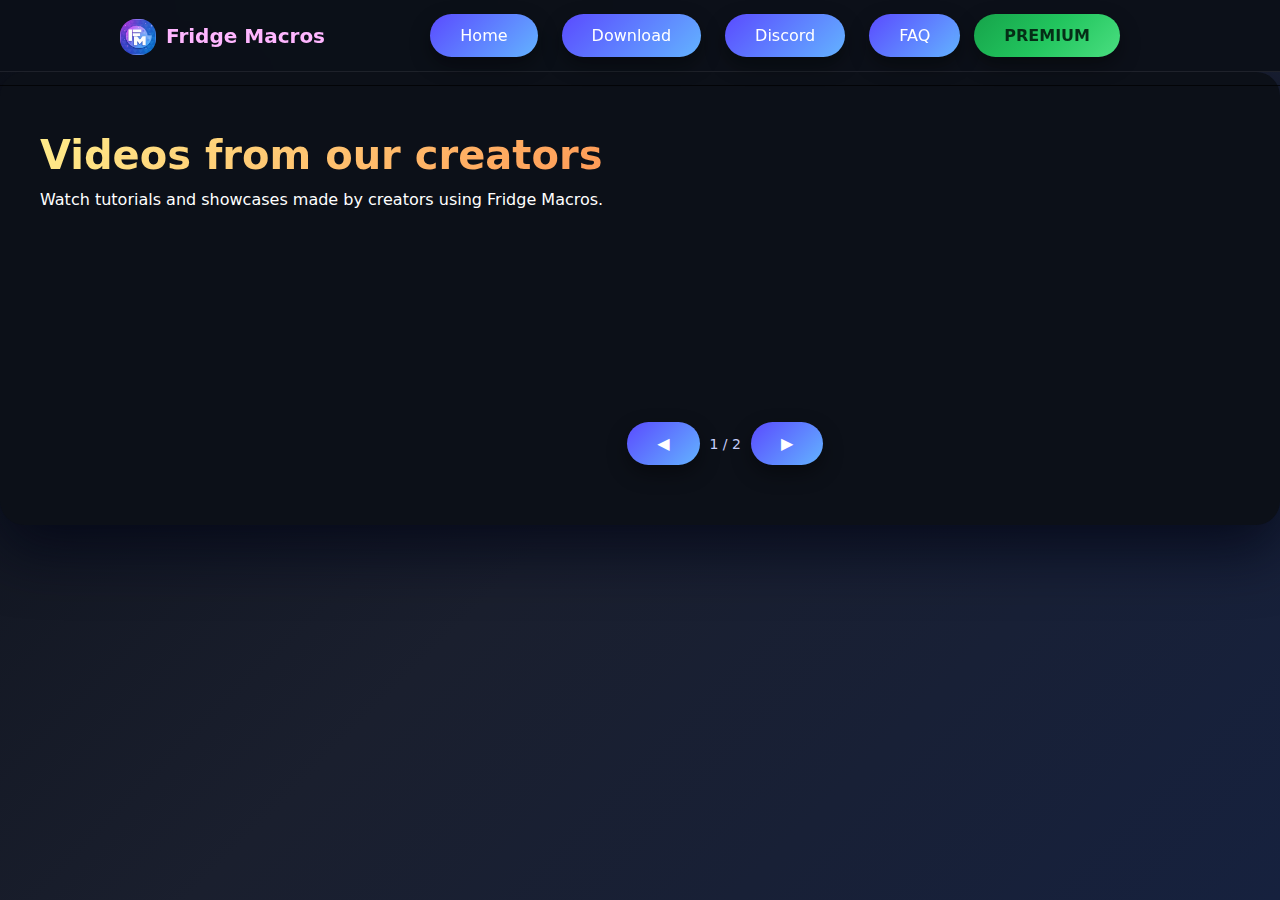
<file: index.html>
<!DOCTYPE html>
<html lang="pl">
<head>
  <meta charset="UTF-8" />
  <title>Fridge Macros</title>
  <meta name="viewport" content="width=device-width, initial-scale=1.0">
  <link rel="stylesheet" href="style.css" />
  
  <style>
    /* === KRYTYCZNA NAPRAWA KLIKANIA === */
    .hidden {
      display: none !important;
      pointer-events: none !important;
    }

    /* === POPRAWKI DLA LEPSZEGO WYGLĄDU === */
    body {
      margin: 0;
      padding: 0;
      background: linear-gradient(135deg, #0c1018 0%, #1a1f2e 50%, #16213e 100%);
      min-height: 100vh;
      font-family: -apple-system, BlinkMacSystemFont, 'Segoe UI', Roboto, sans-serif;
    }

    /* Karta w modalu */
    .premium-card-container {
      background: linear-gradient(145deg, #050c28, #0a1428);
      border: 1px solid rgba(60, 80, 180, 0.6);
      border-radius: 24px;
      padding: 24px 32px;
      display: flex;
      align-items: center;
      justify-content: space-between;
      margin-top: 32px;
      box-shadow: 
        inset 0 0 20px rgba(0,0,0,0.6),
        0 10px 40px rgba(0,0,0,0.4);
      transition: all 0.3s ease;
    }

    .premium-card-container:hover {
      transform: translateY(-2px);
      box-shadow: 
        inset 0 0 20px rgba(0,0,0,0.6),
        0 20px 60px rgba(59, 130, 246, 0.2);
    }

    .icon-circle {
      width: 64px;
      height: 64px;
      background: linear-gradient(135deg, #ff5bb5, #bc4bff, #ff5bb5);
      background-size: 200% 200%;
      border-radius: 20px;
      display: flex;
      align-items: center;
      justify-content: center;
      font-size: 26px;
      font-weight: bold;
      color: white;
      margin-right: 24px;
      animation: pulse 2s infinite;
      box-shadow: 0 8px 25px rgba(188, 75, 255, 0.4);
    }

    @keyframes pulse {
      0%, 100% { transform: scale(1); }
      50% { transform: scale(1.05); }
    }

    .buy-btn {
      background: linear-gradient(90deg, #ff7eb3, #ff758c);
      padding: 12px 28px;
      border-radius: 50px;
      color: white;
      text-decoration: none;
      font-weight: bold;
      box-shadow: 0 8px 25px rgba(255, 117, 140, 0.4);
      transition: all 0.3s ease;
      font-size: 14px;
    }

    .buy-btn:hover {
      transform: translateY(-2px);
      box-shadow: 0 15px 35px rgba(255, 117, 140, 0.6);
    }

    /* PRZYCISK ZAMKNIJ */
    .close-btn-bottom {
      display: block;
      margin: 35px auto 0;
      padding: 14px 45px;
      background: rgba(255, 255, 255, 0.04);
      border: 1.5px solid rgba(255, 255, 255, 0.12);
      border-radius: 18px;
      color: #8a94c1;
      font-size: 15px;
      font-weight: 500;
      cursor: pointer;
      transition: all 0.3s ease;
      width: fit-content;
    }

    .close-btn-bottom:hover {
      background: rgba(255, 255, 255, 0.12);
      color: white;
      border-color: rgba(255, 255, 255, 0.4);
      transform: translateY(-1px);
    }

    /* HEADER POPRAWKI */
    .top-bar {
      backdrop-filter: blur(20px);
      background: rgba(12, 16, 24, 0.95);
      border-bottom: 1px solid rgba(255, 255, 255, 0.08);
    }

    /* VIDEO SECTION POPRAWKI */
    .promo-section {
      padding: 60px 40px;
      max-width: 1400px;
      margin: 0 auto;
    }

    .promo-left h2 {
      background: linear-gradient(135deg, #ffec8a, #ff9a56);
      -webkit-background-clip: text;
      -webkit-text-fill-color: transparent;
      font-size: 2.5rem;
      margin-bottom: 12px;
    }

    /* TUTORIAL PANEL */
    .tutorial-panel {
      position: fixed;
      left: 24px;
      bottom: 24px;
      width: 320px;
      background: linear-gradient(145deg, rgba(59, 130, 246, 0.98), rgba(39, 110, 226, 0.95));
      color: white;
      padding: 24px;
      border-radius: 24px;
      box-shadow: 0 15px 50px rgba(59, 130, 246, 0.3);
      z-index: 9000;
      backdrop-filter: blur(15px);
    }
  </style>
</head>
<body>

  <!-- HEADER -->
  <header class="top-bar">
    <div class="logo">
      <img src="fm-logo.png" alt="Fridge Macros logo" class="logo-icon">
      <span>Fridge Macros</span>
    </div>

    <nav>
      <a href="#" class="btn dark" onclick="location.reload()">Home</a>
      <a href="download/" class="btn dark">Download</a>
      <a href="https://discord.gg/t2sGsddB" class="btn blue" target="_blank">Discord</a>
      <a href="faq/" class="btn dark">FAQ</a>
      
      <!-- PRZYCISK PREMIUM -->
      <button class="btn donate" onclick="openModal()">PREMIUM</button>
    </nav>
  </header>

  <!-- TREŚĆ GŁÓWNA (WIDEO) - BEZ ŻADNYCH ZMIAN -->
  <section class="promo-section">
    <div class="promo-left">
      <h2>Videos from our creators</h2>
      <p>Watch tutorials and showcases made by creators using Fridge Macros.</p>
    </div>

    <div class="promo-right">
      <div class="video-item">
        <iframe
          id="promo-video"
          src="https://www.youtube.com/embed/E2lpnrLXEPs"
          title="Promo video"
          frameborder="0"
          allow="accelerometer; autoplay; clipboard-write; encrypted-media; gyroscope; picture-in-picture; web-share"
          allowfullscreen>
        </iframe>
      </div>

      <div class="video-controls">
        <button class="btn dark" id="video-prev">◀</button>
        <span id="video-indicator">1 / 2</span>
        <button class="btn dark" id="video-next">▶</button>
      </div>
    </div>
  </section>

  <!-- MODAL PREMIUM -->
  <div id="donate-modal" class="modal hidden">
    <div class="modal-overlay" onclick="closeModal()"></div>
    
    <div class="modal-content">
      <h2 style="color:#ffec8a; font-size: 36px; margin-bottom: 8px; text-align: center;">Support Development</h2>
      <p style="color:#c7cffc; opacity: 0.85; text-align: center; font-size: 16px;">Twoje wsparcie pomaga tworzyć lepsze makra.</p>

      <!-- KARTA UTD -->
      <div class="premium-card-container">
        <div style="display: flex; align-items: center;">
          <div class="icon-circle">F</div>
          <div>
            <h3 style="margin: 0; color: white; font-size: 20px; font-weight: 700;">UTD Donater</h3>
            <p style="margin: 6px 0 0; color: #aab2ff; font-size: 15px;">Universal Tower Defense Premium Macro</p>
            <p style="margin: 4px 0 0; color: #8890ff; font-size: 13px; opacity: 0.8;">Added Ragna Stage, Multi mode, fixed ALL BUGS, early updates.</p>
          </div>
        </div>
        <a href="https://www.roblox.com/game-pass/1645553803" target="_blank" class="buy-btn">120 Robux</a>
      </div>

      <!-- PRZYCISK ZAMKNIJ -->
      <button class="close-btn-bottom" onclick="closeModal()">Zamknij</button>
    </div>
  </div>

  <!-- SKRYPTY -->
  <script>
    // === MODAL ===
    function openModal() {
      document.getElementById('donate-modal').classList.remove('hidden');
      document.body.style.overflow = 'hidden'; // Blokada scrolla
    }

    function closeModal() {
      document.getElementById('donate-modal').classList.add('hidden');
      document.body.style.overflow = ''; // Odblokowanie scrolla
    }

    // === TUTORIAL PANEL ===
    function toggleTutorial() {
      const content = document.getElementById("tutorial-content");
      const arrow = document.getElementById("arrow");
      
      if (content.style.display === "none") {
        content.style.display = "block";
        arrow.textContent = "▲";
      } else {
        content.style.display = "none";
        arrow.textContent = "▼";
      }
    }

    // === VIDEO SLIDER (BEZ ZMIAN) ===
    const videos = [
      "https://www.youtube.com/embed/E2lpnrLXEPs",
      "https://www.youtube.com/embed/0ZwnZ-T3inY"
    ];
    let currentVideo = 0;
    const iframe = document.getElementById('promo-video');
    const indicator = document.getElementById('video-indicator');
    const prevBtn = document.getElementById('video-prev');
    const nextBtn = document.getElementById('video-next');

    if(prevBtn && nextBtn) {
      prevBtn.onclick = () => {
        currentVideo = (currentVideo - 1 + videos.length) % videos.length;
        updateVideo();
      };
      nextBtn.onclick = () => {
        currentVideo = (currentVideo + 1) % videos.length;
        updateVideo();
      };
    }

    function updateVideo() {
      iframe.src = videos[currentVideo];
      indicator.textContent = (currentVideo + 1) + " / " + videos.length;
    }

    // === ANIMACJA NA ŁADOWANIE ===
    window.addEventListener('load', () => {
      document.body.style.opacity = '0';
      document.body.style.transition = 'opacity 0.6s ease';
      setTimeout(() => {
        document.body.style.opacity = '1';
      }, 100);
    });
  </script>
</body>
</html>
</file>
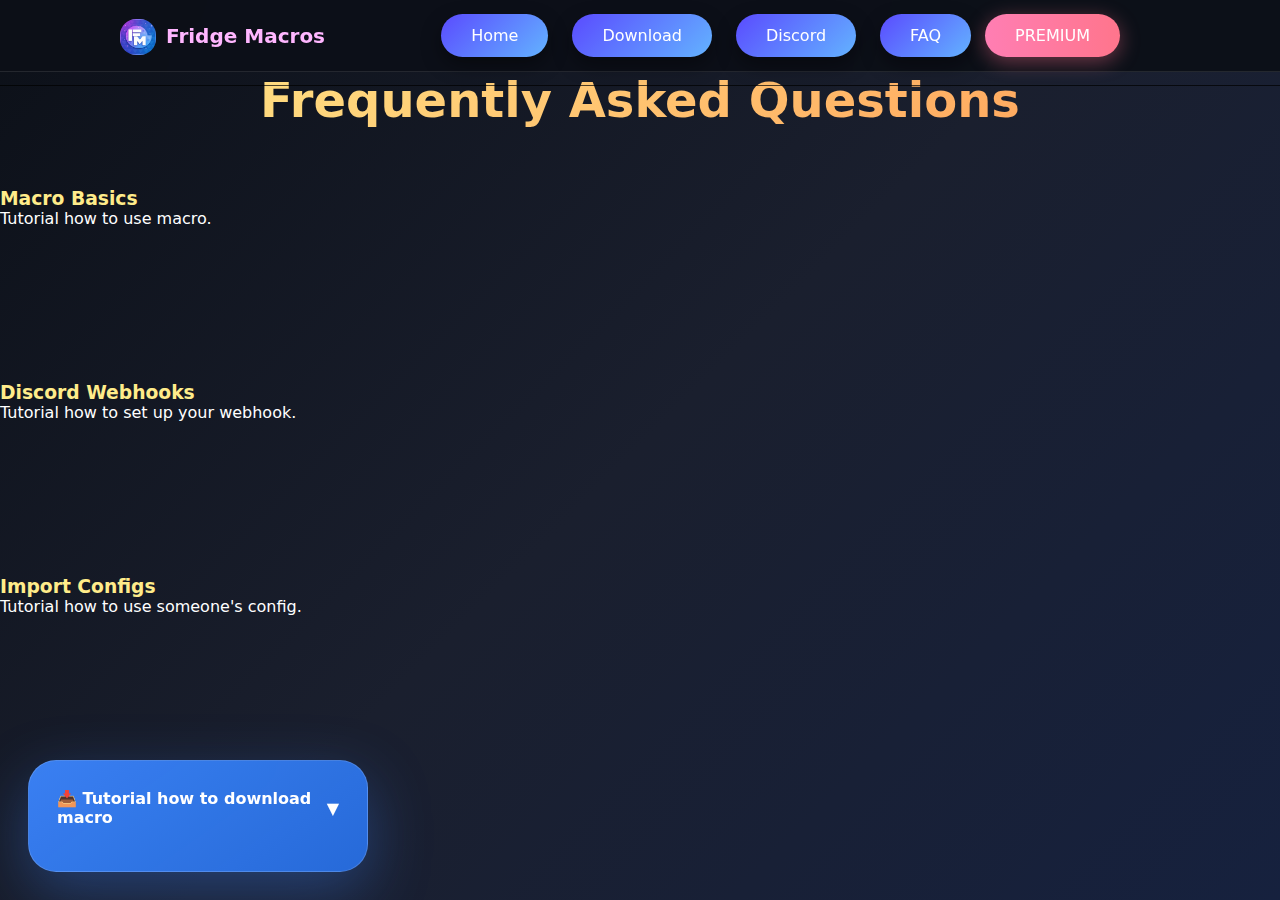
<file: faq/index.html>
<!DOCTYPE html>
<html lang="pl">
<head>
  <meta charset="UTF-8" />
  <title>Fridge Macros – FAQ</title>
  <meta name="viewport" content="width=device-width, initial-scale=1.0">
  <link rel="stylesheet" href="https://fuming67.github.io/fridgemacros/style.css" />
  
  <style>
    /* === POPRAWKI DLA LEPSZEGO WYGLĄDU (ZACHOWANE) === */
    body {
      margin: 0;
      padding: 0;
      background: linear-gradient(135deg, #0c1018 0%, #1a1f2e 50%, #16213e 100%);
      min-height: 100vh;
      font-family: -apple-system, BlinkMacSystemFont, 'Segoe UI', Roboto, sans-serif;
    }

    /* === PREMIUM MODAL - DOKŁADNIE JAK NA NOWYM SCREENIE [file:3] === */
    @keyframes modalFadeIn { from { opacity: 0; transform: scale(0.95); } to { opacity: 1; transform: scale(1); } }
    
    .ult-modal { 
      display: none; 
      position: fixed; 
      top: 0; left: 0; 
      width: 100%; 
      height: 100%; 
      z-index: 999999; 
      backdrop-filter: blur(5px);
    }
    
    .ult-overlay { 
      position: absolute; 
      top: 0; left: 0; 
      width: 100%; 
      height: 100%; 
      background: rgba(0, 0, 0, 0.75); 
    }
    
    .ult-box { 
      position: absolute; 
      top: 50%; 
      left: 50%; 
      transform: translate(-50%, -50%); 
      width: 92%; 
      max-width: 780px; 
      height: 85%; 
      background: #0c1018; 
      border: 1px solid rgba(255, 255, 255, 0.06); 
      border-radius: 32px; 
      padding: 48px; 
      box-shadow: 0 0 60px rgba(59, 130, 246, 0.25); 
      animation: modalFadeIn 0.35s ease-out; 
      overflow: hidden;
    }
    
    .ult-title { 
      color: #ffec8a !important; 
      font-size: 34px !important; 
      font-weight: 800; 
      margin-bottom: 8px !important; 
      text-align: center; 
    }
    
    .ult-subtitle { 
      color: #c7cffc !important; 
      opacity: 0.82 !important; 
      font-size: 16px !important; 
      text-align: center; 
      margin-bottom: 32px !important; 
    }
    
    /* KARTA UTD - DOKŁADNIE JAK NA SCREENIE */
    .premium-card-container {
      background: #050c28;
      border: 1px solid rgba(60, 80, 180, 0.5);
      border-radius: 24px;
      padding: 28px 36px;
      display: flex;
      align-items: center;
      justify-content: space-between;
      margin-top: 32px;
      box-shadow: inset 0 0 24px rgba(0,0,0,0.6);
      position: relative;
      overflow: hidden;
    }
    
    .premium-card-container::before {
      content: '';
      position: absolute;
      top: 0;
      left: 0;
      right: 0;
      bottom: 0;
      background: linear-gradient(135deg, rgba(255,91,181,0.08), rgba(188,75,255,0.08));
      z-index: 0;
    }
    
    .premium-card-container > * {
      position: relative;
      z-index: 1;
    }
    
    .icon-circle { 
      width: 68px; 
      height: 68px; 
      background: linear-gradient(135deg, #ff5bb5, #bc4bff); 
      border-radius: 20px; 
      display: flex; 
      align-items: center; 
      justify-content: center; 
      font-size: 28px; 
      font-weight: 800; 
      color: white; 
      margin-right: 28px;
      box-shadow: 0 8px 28px rgba(188,75,255,0.4);
    }
    
    .card-title {
      margin: 0;
      color: white;
      font-size: 20px;
      font-weight: 700;
    }
    
    .card-desc {
      margin: 8px 0 0 0;
      color: #aab2ff;
      font-size: 15px;
    }
    
    .card-features {
      margin: 6px 0 0 0;
      color: #8890ff;
      font-size: 13px;
      opacity: 0.75;
    }
    
    .buy-btn { 
      background: linear-gradient(90deg, #ff7eb3, #ff758c); 
      padding: 14px 32px; 
      border-radius: 50px; 
      color: white !important; 
      text-decoration: none; 
      font-weight: 700; 
      font-size: 15px;
      box-shadow: 0 8px 25px rgba(255,117,140,0.45);
      transition: all 0.3s ease;
    }
    
    .buy-btn:hover {
      transform: translateY(-2px);
      box-shadow: 0 15px 35px rgba(255,117,140,0.6);
    }
    
    /* ZAMKNIJ - DOKŁADNIE JAK NA SCREENIE */
    .ult-close { 
      display: block;
      margin: 36px auto 0;
      padding: 14px 48px;
      background: rgba(255, 255, 255, 0.035);
      border: 1.2px solid rgba(255, 255, 255, 0.11);
      border-radius: 18px;
      color: #7a82ac !important;
      font-size: 15px;
      font-weight: 500;
      cursor: pointer;
      transition: all 0.3s ease;
      width: fit-content;
    }
    
    .ult-close:hover {
      background: rgba(255, 255, 255, 0.11);
      color: white !important;
      border-color: rgba(255, 255, 255, 0.3);
      transform: translateY(-1px);
    }

    /* HEADER I TUTORIAL - ZACHOWANE ULEPSZENIA */
    .top-bar {
      backdrop-filter: blur(25px);
      background: rgba(12, 16, 24, 0.97);
      border-bottom: 1px solid rgba(255, 255, 255, 0.1);
    }

    .tutorial-panel {
      position: fixed;
      left: 28px;
      bottom: 28px;
      width: 340px;
      background: linear-gradient(145deg, rgba(59, 130, 246, 0.98), rgba(39, 110, 226, 0.95));
      color: white;
      padding: 28px;
      border-radius: 28px;
      box-shadow: 0 20px 60px rgba(59, 130, 246, 0.35);
      z-index: 9000;
      backdrop-filter: blur(20px);
      border: 1px solid rgba(255, 255, 255, 0.15);
    }

    .faq-title {
      background: linear-gradient(135deg, #ffec8a, #ff9a56);
      -webkit-background-clip: text;
      -webkit-text-fill-color: transparent;
      font-size: 3rem;
      text-align: center;
      margin-bottom: 60px;
    }
  </style>
</head>
<body>

<header class="top-bar">
  <div class="logo">
    <img src="https://fuming67.github.io/fridgemacros/fm-logo.png" alt="Fridge Macros logo" class="logo-icon">
    <span>Fridge Macros</span>
  </div>
  <nav>
    <a href="https://fuming67.github.io/fridgemacros/#home" class="btn dark">Home</a>
    <a href="https://fuming67.github.io/fridgemacros/download/" class="btn dark">Download</a>
    <a href="https://discord.gg/t2sGsddB" class="btn blue" target="_blank">Discord</a>
    <a href="https://fuming67.github.io/fridgemacros/faq/" class="btn dark">FAQ</a>
    <button onclick="openUltimate()" class="btn" style="background: linear-gradient(90deg, #ff7eb3, #ff758c); border:none; color:white; cursor:pointer; box-shadow: 0 5px 20px rgba(255,117,140,0.4);">PREMIUM</button>
  </nav>
</header>

<main>
  <!-- FAQ VIDEOS - BEZ ŻADNYCH ZMIAN -->
  <section class="faq-section">
    <h2 class="faq-title">Frequently Asked Questions</h2>
    <div class="faq-grid">
      <article class="faq-card">
        <h3>Macro Basics</h3>
        <p>Tutorial how to use macro.</p>
        <div class="faq-video"><iframe src="https://www.youtube.com/embed/vWi8Ut3GibE" title="Macro Basics" frameborder="0" allowfullscreen></iframe></div>
      </article>
      <article class="faq-card">
        <h3>Discord Webhooks</h3>
        <p>Tutorial how to set up your webhook.</p>
        <div class="faq-video"><iframe src="https://www.youtube.com/embed/IvgKNTmnGJc" title="Discord Webhooks" frameborder="0" allowfullscreen></iframe></div>
      </article>
      <article class="faq-card">
        <h3>Import Configs</h3>
        <p>Tutorial how to use someone's config.</p>
        <div class="faq-video"><iframe src="https://www.youtube.com/embed/I1jWsyO1WEA" title="Import Configs" frameborder="0" allowfullscreen></iframe></div>
      </article>
    </div>
  </section>
</main>

<!-- MODAL PREMIUM - DOKŁADNIE JAK NA NOWYM SCREENIE [file:3] -->
<div id="ultimateModal" class="ult-modal">
  <div class="ult-overlay" onclick="closeUltimate()"></div>
  <div class="ult-box">
    <h2 class="ult-title">Support Development</h2>
    <p class="ult-subtitle">Twoje wsparcie pomaga tworzyć lepsze makra.</p>

    <!-- KARTA UTD JAK NA SCREENIE -->
    <div class="premium-card-container">
      <div style="display: flex; align-items: center;">
        <div class="icon-circle">F</div>
        <div>
          <h3 class="card-title">UTD Donater</h3>
          <p class="card-desc">Universal Tower Defense Premium Macro</p>
          <p class="card-features">Added Ragna Stage, Added Multi mode, fixed ALL BUGS, early updates.</p>
        </div>
      </div>
      <a href="https://www.roblox.com/game-pass/1645553803" target="_blank" class="buy-btn">120 Robux</a>
    </div>

    <button class="ult-close" onclick="closeUltimate()">Zamknij</button>
  </div>
</div>

<!-- EXTERNAL SCRIPT - BEZ ZMIAN -->
<script src="https://fuming67.github.io/fridgemacros/script.js"></script>

<!-- TUTORIAL PANEL - BEZ USUWANIA -->
<div class="tutorial-panel">
  <h4 onclick="toggleTutorial()" style="cursor: pointer; display: flex; align-items: center; justify-content: space-between; margin: 0 0 16px 0;">
    📥 Tutorial how to download macro
    <span id="arrow" style="font-size: 16px; transition: 0.3s ease; font-weight: bold;">▼</span>
  </h4>
  <div id="tutorial-content" style="display: none; margin-top: 0;">
    <ol style="margin: 0; padding-left: 20px; line-height: 1.6;">
      <li>Click premium and choose which premium macro you want to have</li>
      <li>Buy the gamepass</li>
      <li>Go to our discord and type <code>/verify</code> in bot-command</li>
      <li>Go to premium channel and download it!</li>
      <li>Extract ZIP file</li>
      <li>Run .exe file</li>
      <li>Enable with F1 key</li>
    </ol>
  </div>
</div>

<script>
  function openUltimate() { 
    document.getElementById('ultimateModal').style.display = 'flex'; 
    document.body.style.overflow = 'hidden';
  }
  
  function closeUltimate() { 
    document.getElementById('ultimateModal').style.display = 'none'; 
    document.body.style.overflow = '';
  }
  
  function toggleTutorial() {
    var content = document.getElementById("tutorial-content");
    var arrow = document.getElementById("arrow");
    if (content.style.display === "none") {
      content.style.display = "block";
      arrow.innerHTML = "▲";
    } else {
      content.style.display = "none";
      arrow.innerHTML = "▼";
    }
  }

  window.addEventListener('load', () => {
    document.body.style.opacity = '0';
    document.body.style.transition = 'opacity 0.8s ease';
    setTimeout(() => document.body.style.opacity = '1', 200);
  });
</script>

</body>
</html>
</file>
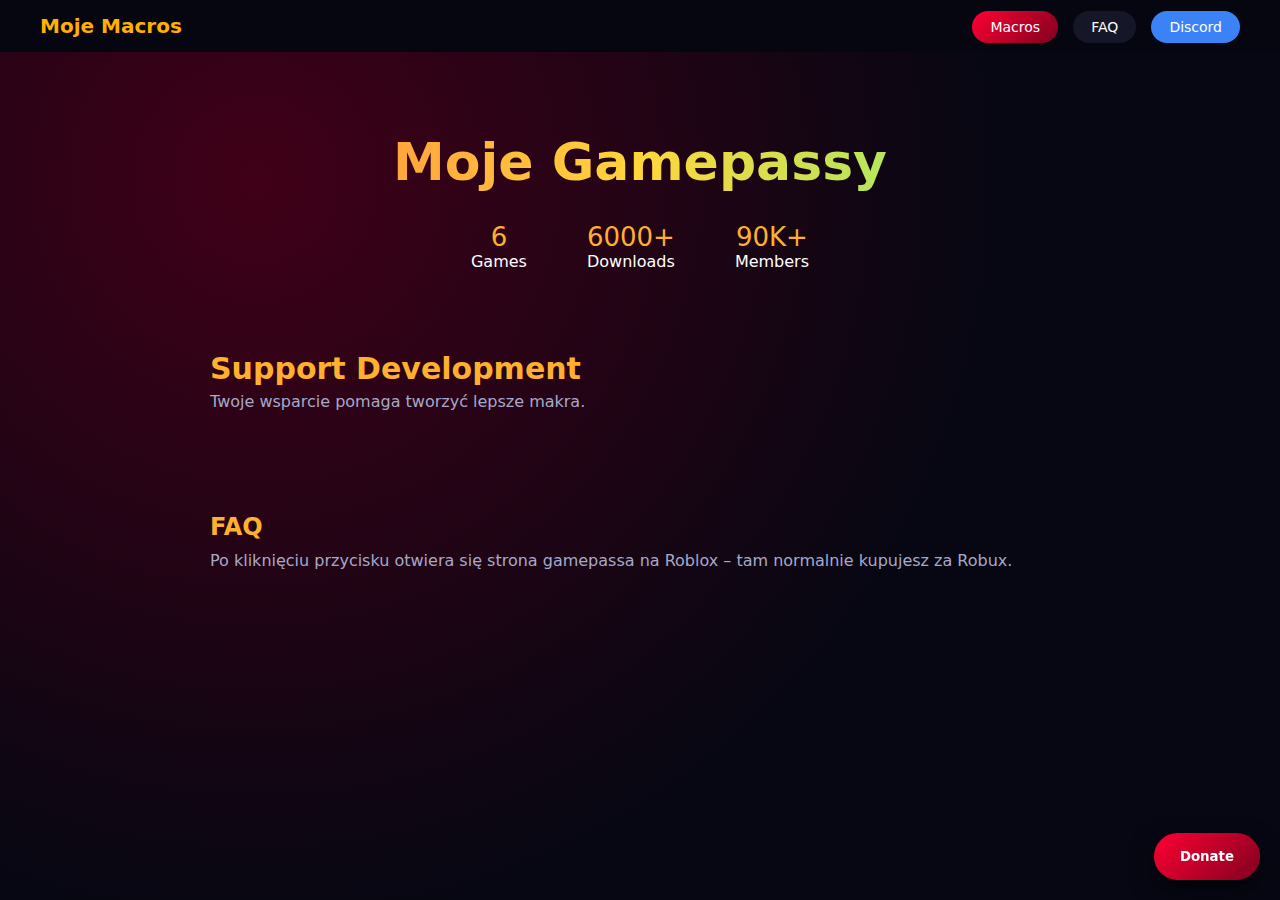
<file: Moja strona/index.html>
<!DOCTYPE html>
<html lang="pl">
<head>
  <meta charset="UTF-8" />
  <title>Moje Gamepassy</title>
  <link rel="stylesheet" href="style.css" />
</head>
<body>
  <header class="top-bar">
    <div class="logo">Moje Macros</div>
    <nav>
      <a href="#support" class="btn red">Macros</a>
      <a href="#faq" class="btn dark">FAQ</a>
      <a href="https://discord.com" class="btn blue" target="_blank">Discord</a>
    </nav>
  </header>

  <main>
    <section class="hero">
      <h1>Moje Gamepassy</h1>
      <div class="hero-stats">
        <div><span>6</span><p>Games</p></div>
        <div><span>6000+</span><p>Downloads</p></div>
        <div><span>90K+</span><p>Members</p></div>
      </div>
    </section>

    <section id="support" class="support">
      <h2>Support Development</h2>
      <p>Twoje wsparcie pomaga tworzyć lepsze makra.</p>

      <div id="cards" class="cards">
        <!-- Karty z gamepassami generuje script.js -->
      </div>
    </section>

    <section id="faq" class="faq">
      <h2>FAQ</h2>
      <p>Po kliknięciu przycisku otwiera się strona gamepassa na Roblox – tam normalnie kupujesz za Robux.</p>
    </section>
  </main>

  <button class="floating-donate" onclick="scrollToSupport()">Donate</button>

  <script src="script.js"></script>
</body>
</html>
</file>
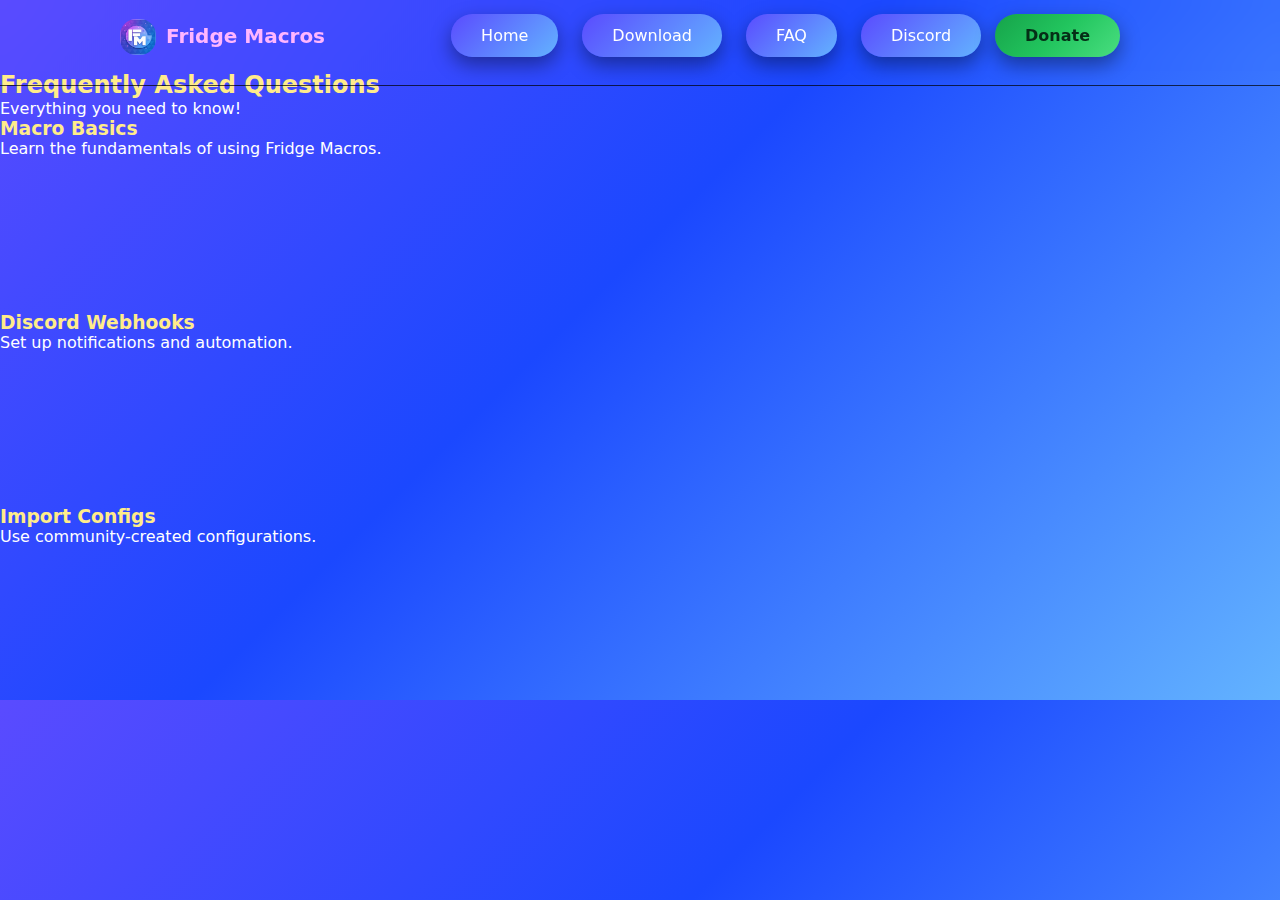
<file: faq.html>
<!DOCTYPE html>
<html lang="pl">
<head>
  <meta charset="UTF-8" />
  <title>Fridge Macros – FAQ</title>
  <link rel="stylesheet" href="style.css" />
</head>
<body>
  <header class="top-bar">
    <div class="logo">
      <img src="fm-logo.png" alt="Fridge Macros logo" class="logo-icon">
      <span>Fridge Macros</span>
    </div>

    <nav>
      <a href="index.html#home" class="btn dark">Home</a>
      <a href="download.html" class="btn dark">Download</a>
      <a href="faq.html" class="btn dark">FAQ</a>
      <a href="https://discord.gg/t2sGsddB" class="btn blue" target="_blank">Discord</a>
      <button class="btn donate" onclick="openDonateModal()">Donate</button>
    </nav>
  </header>

  <main>
    <section class="faq-section">
      <h2 class="faq-title">Frequently Asked Questions</h2>
      <p class="faq-subtitle">Everything you need to know!</p>

      <div class="faq-grid">
        <!-- KARTA 1 -->
        <article class="faq-card">
          <h3>Macro Basics</h3>
          <p>Learn the fundamentals of using Fridge Macros.</p>
          <div class="faq-video">
            <iframe
              src="https://www.youtube.com/embed/VIDEO_ID_1"
              title="Macro Basics"
              frameborder="0"
              allow="accelerometer; autoplay; clipboard-write; encrypted-media; gyroscope; picture-in-picture; web-share"
              allowfullscreen>
            </iframe>
          </div>
        </article>

        <!-- KARTA 2 -->
        <article class="faq-card">
          <h3>Discord Webhooks</h3>
          <p>Set up notifications and automation.</p>
          <div class="faq-video">
            <iframe
              src="https://www.youtube.com/embed/VIDEO_ID_2"
              title="Discord Webhooks"
              frameborder="0"
              allow="accelerometer; autoplay; clipboard-write; encrypted-media; gyroscope; picture-in-picture; web-share"
              allowfullscreen>
            </iframe>
          </div>
        </article>

        <!-- KARTA 3 -->
        <article class="faq-card">
          <h3>Import Configs</h3>
          <p>Use community-created configurations.</p>
          <div class="faq-video">
            <iframe
              src="https://www.youtube.com/embed/VIDEO_ID_3"
              title="Import Configs"
              frameborder="0"
              allow="accelerometer; autoplay; clipboard-write; encrypted-media; gyroscope; picture-in-picture; web-share"
              allowfullscreen>
            </iframe>
          </div>
        </article>
      </div>
    </section>
  </main>

  <!-- MODAL DONATE -->
  <div id="donate-modal" class="modal hidden">
    <div class="modal-overlay"></div>
    <div class="modal-content">
      <section id="support" class="support">
        <h2>Support Development</h2>
        <p>Twoje wsparcie pomaga tworzyć lepsze makra.</p>
        <div id="cards" class="cards"></div>
      </section>
    </div>
  </div>

  <script src="script.js"></script>
</body>
</html>
</file>
<file: style.css>
@import url('https://fonts.googleapis.com/css2?family=Poppins:wght@500;700&display=swap');

* {
  box-sizing: border-box;
  margin: 0;
  padding: 0;
  font-family: system-ui, -apple-system, BlinkMacSystemFont, "Segoe UI", sans-serif;
}
.logo-icon {
  width: 36px;
  height: 36px;
  border-radius: 16px;
  margin-top: 2px;
}




* {
  box-sizing: border-box;
  margin: 0;
  padding: 0;
  font-family: system-ui, -apple-system, BlinkMacSystemFont, "Segoe UI", sans-serif;
}

/* TŁO STRONY – FIOLET / NIEBIESKI */
body {
  margin: 0;
  font-family: system-ui, -apple-system, BlinkMacSystemFont, "Segoe UI", sans-serif;
  background: linear-gradient(135deg, #5a4bff 0%, #1b48ff 45%, #63b3ff 100%);
  color: #ffffff;
}

/* Górny pasek */

.top-bar {
  display: flex;
  justify-content: space-between; /* logo lewo, przyciski prawo */
  align-items: center;
  padding: 14px 40px;
  background: transparent;
  position: sticky;
  top: 0;
  z-index: 10;
  backdrop-filter: blur(12px);
}

.top-bar nav {
  display: flex;
  gap: 14px;          /* odstęp między FAQ / Discord / Donate */
  margin-right: 120px; /* tym ruszamy całą trójkę w LEWO lub PRAWO */
}



.top-bar::after {
  content: "";
  position: absolute;
  left: 0;
  right: 0;
  bottom: -15px;                    /* jak chcesz niżej, zwiększ np. do -10px */
  height: 1px;
  background: rgba(0, 0, 0, 0.7);  /* czarna kreska */
}



.logo {
  display: flex;
  align-items: center;
  gap: 10px;
  font-weight: 700;
  font-size: 20px;
  font-family: 'Poppins', system-ui, -apple-system, BlinkMacSystemFont, "Segoe UI", sans-serif;
  color: #ffb6ff;
  margin-left: 80px;   /* im większa wartość, tym logo dalej w prawo */
}


nav a {
  margin-left: 10px;
  text-decoration: none;
  color: #fff;
  font-size: 14px;
}

/* PRZYCISKI */

.btn {
  padding: 12px 30px;
  font-size: 16px;
  border-radius: 999px;
  border: none;
  background: linear-gradient(135deg, #5a4bff, #63b3ff);
  color: #ffffff;
  cursor: pointer;
  box-shadow: 0 8px 20px rgba(0, 0, 0, 0.4);
}

.btn.donate {
  background: linear-gradient(135deg, #16a34a, #22c55e, #4ade80);
  color: #052e16;
  font-weight: 600;
}

.btn.donate:hover {
  filter: brightness(1.1);
}
.btn:hover {
  filter: brightness(1.08);
}

/* Hero */

.hero {
  text-align: center;
  padding: 80px 20px 40px;
}

.hero h1 {
  font-size: 52px;
  background: linear-gradient(90deg, #ff5bb5, #ffec8a, #3a8dff);
  -webkit-background-clip: text;
  color: transparent;
}

.hero-stats {
  display: flex;
  justify-content: center;
  gap: 60px;
  margin-top: 30px;
}

.hero-stats span {
  font-size: 26px;
  color: #ffec8a;
}

/* SEKCJA SUPPORT – DUŻY PANEL */

.support {
  max-width: 900px;
  margin: 0 auto 80px;
  padding: 40px 20px 80px;
  background: linear-gradient(135deg, #5a4bff, #1b48ff);
  border-radius: 24px;
  box-shadow: 0 24px 60px rgba(3, 6, 23, 0.8);
}

.support h2 {
  font-size: 30px;
  color: #ffec8a;
  margin-bottom: 6px;
}

.support p {
  color: #c7cffc;
  margin-bottom: 22px;
}

/* Karty w środku */

.cards {
  display: flex;
  flex-direction: column;
  gap: 16px;
}

.card {
  display: flex;
  align-items: center;
  justify-content: space-between;
  padding: 18px 26px;
  border-radius: 20px;
  background: rgba(5, 12, 40, 0.95);
  border: 1px solid rgba(120, 160, 255, 0.7);
  box-shadow: 0 18px 40px rgba(0, 0, 0, 0.6);
}

.card.left {
  display: flex;
  align-items: center;
  gap: 16px;
}

.icon-box {
  width: 52px;
  height: 52px;
  border-radius: 18px;
  background: radial-gradient(circle at 30% 20%, #ff5bb5, #6b00ff);
  display: flex;
  align-items: center;
  justify-content: center;
  font-weight: 700;
  font-size: 18px;
}

.card-title {
  font-weight: 600;
}

.card-sub {
  font-size: 13px;
  color: #aab2ff;
}

.card-price {
  font-weight: 600;
  color: #ffffff;
  background: linear-gradient(135deg, #ff5bb5, #bc4bff);
  padding: 6px 14px;
  border-radius: 999px;
}

/* Złota karta */

.card.gold {
  background: radial-gradient(circle at 15% 15%, #ffec85, #2d2105 70%);
  border-color: #ffdd55;
}

.card.gold .icon-box {
  background: radial-gradient(circle at 30% 20%, #ffe45e, #c08702);
}

/* FAQ */

.faq {
  max-width: 900px;
  margin: 0 auto 60px;
  padding: 30px 20px 40px;
  color: #c7cffc;
  background: rgba(4, 10, 40, 0.9);
  border-radius: 20px;
  box-shadow: 0 18px 40px rgba(0, 0, 0, 0.6);
}

.faq h2 {
  color: #ffec8a;
  margin-bottom: 10px;
}

/* SEKCJA MACROS – PANEL Z MAKRAMI */

.macros {
  max-width: 900px;
  margin: 40px auto;
  padding: 24px 20px 40px;
  background: linear-gradient(135deg, #4b3bff, #0b1530);
  border-radius: 24px;
  box-shadow: 0 24px 60px rgba(3, 6, 23, 0.8);
}

.macros h2 {
  color: #ffec8a;
  margin-bottom: 8px;
}

.macros p {
  color: #c7cffc;
  margin-bottom: 18px;
}

.macro-list {
  display: flex;
  flex-direction: column;
  gap: 18px;
}

.macro-group {
  background: rgba(4, 10, 40, 0.9);
  border-radius: 16px;
  padding: 14px 18px;
  border: 1px solid rgba(116, 144, 255, 0.5);
}

.macro-group h3 {
  margin-bottom: 8px;
  color: #ffec8a;
}

.macro-group a {
  display: inline-block;
  margin-right: 10px;
  margin-bottom: 6px;
  padding: 6px 12px;
  border-radius: 999px;
  background: #1f2438;
  color: #fff;
  font-size: 13px;
  text-decoration: none;
}

.macro-group a:hover {
  background: #2b3352;
}

/* MODAL */

.modal.hidden {
  display: none;
}

.modal {
  position: fixed;
  inset: 0;
  z-index: 1000;
}

.modal-overlay {
  position: absolute;
  inset: 0;
  background: rgba(0, 0, 0, 0.6);
}

.modal-content {
  position: relative;
  max-width: 900px;
  margin: 5vh auto;
  padding: 30px 30px 40px;
  border-radius: 24px;
  background: #0c1018;
  box-shadow: 0 20px 60px rgba(0, 0, 0, 0.7);
}

/* Pływający przycisk Donate */

.floating-donate {
  position: fixed;
  right: 20px;
  bottom: 20px;
  padding: 16px 26px;
  border-radius: 999px;
  border: none;
  background: linear-gradient(135deg, #ff5bb5, #bc4bff);
  color: #fff;
  font-weight: 600;
  cursor: pointer;
  box-shadow: 0 10px 25px rgba(0, 0, 0, 0.6);
}

.floating-donate:hover {
  transform: translateY(-2px);
}

/* Nagłówki */

h1, h2, h3 {
  color: #ffec8a;
}

/* Responsywność */

@media (max-width: 600px) {
  .hero-stats {
    flex-direction: column;
    gap: 10px;
  }

  .card {
    flex-direction: column;
    align-items: flex-start;
    gap: 10px;
  }

  .card-price {
    align-self: flex-end;
  }
}
.macro-features {
  margin-top: 4px;
  margin-bottom: 8px;
  font-size: 12px;
  color: #cfd4ff;
  opacity: 0.9;
}
.promo-section {
  max-width: 1100px;
  margin: 20px 0 80px 24px;  /* góra, prawo, dół, lewo */
  padding: 24px 24px 32px;
  background: #0c1018;
  border-radius: 24px;
  box-shadow: 0 24px 60px rgba(3, 6, 23, 0.8);
  display: flex;
  gap: 24px;
}

}

.promo-left {
  flex: 1;
  color: #c7cffc;
}

.promo-left h2 {
  color: #ffec8a;
  margin-bottom: 10px;
}

.promo-right {
  flex: 1.4;
  display: flex;
  flex-direction: column;
  gap: 16px;
}

.promo-right .video-item iframe {
  width: 100%;
  height: 260px;
  border-radius: 16px;
}
.video-controls {
  margin-top: 10px;
  display: flex;
  align-items: center;
  gap: 10px;
}

.video-controls #video-indicator {
  color: #c7cffc;
  font-size: 14px;
}
</file>
<file: Moja strona/style.css>
* {
  box-sizing: border-box;
  margin: 0;
  padding: 0;
  font-family: system-ui, -apple-system, BlinkMacSystemFont, "Segoe UI", sans-serif;
}

body {
  background: radial-gradient(circle at 20% 20%, #400018, #060712 60%) fixed;
  color: #fff;
  min-height: 100vh;
}

/* Górny pasek */

.top-bar {
  display: flex;
  justify-content: space-between;
  align-items: center;
  padding: 14px 40px;
  background: #05060f;
  position: sticky;
  top: 0;
  z-index: 10;
}

.logo {
  font-weight: 700;
  font-size: 20px;
  color: #ffb000;
}

nav a {
  margin-left: 10px;
  text-decoration: none;
  color: #fff;
  font-size: 14px;
}

.btn {
  padding: 8px 18px;
  border-radius: 999px;
  border: none;
}

.btn.red {
  background: linear-gradient(135deg, #ff0033, #800020);
}

.btn.dark {
  background: #151728;
}

.btn.blue {
  background: #3b82f6;
}

/* Hero */

.hero {
  text-align: center;
  padding: 80px 20px 40px;
}

.hero h1 {
  font-size: 52px;
  background: linear-gradient(90deg, #ff5b3c, #ffd63c, #46ff8b);
  -webkit-background-clip: text;
  color: transparent;
}

.hero-stats {
  display: flex;
  justify-content: center;
  gap: 60px;
  margin-top: 30px;
}

.hero-stats span {
  font-size: 26px;
  color: #ffb02e;
}

/* Sekcja support */

.support {
  max-width: 900px;
  margin: 0 auto;
  padding: 40px 20px 80px;
}

.support h2 {
  font-size: 30px;
  color: #ffb02e;
  margin-bottom: 6px;
}

.support p {
  color: #a6a9c9;
  margin-bottom: 22px;
}

.cards {
  display: flex;
  flex-direction: column;
  gap: 16px;
}

/* Pojedyncza karta */

.card {
  display: flex;
  align-items: center;
  justify-content: space-between;
  padding: 18px 26px;
  border-radius: 16px;
  background: #111320;
  border: 1px solid #20233b;
  box-shadow: 0 0 20px rgba(0,0,0,0.5);
}

.card.left {
  display: flex;
  align-items: center;
  gap: 16px;
}

.icon-box {
  width: 52px;
  height: 52px;
  border-radius: 18px;
  background: radial-gradient(circle at 30% 20%, #ff3355, #6b0015);
  display: flex;
  align-items: center;
  justify-content: center;
  font-weight: 700;
  font-size: 18px;
}

.card-title {
  font-weight: 600;
}

.card-sub {
  font-size: 13px;
  color: #8b8fb0;
}

.card-price {
  font-weight: 600;
  color: #ffd34a;
}

/* Złota karta (np. droższy gamepass) */

.card.gold {
  background: radial-gradient(circle at 15% 15%, #ffec85, #2d2105 70%);
  border-color: #ffdd55;
}

.card.gold .icon-box {
  background: radial-gradient(circle at 30% 20%, #ffe45e, #c08702);
}

/* FAQ */

.faq {
  max-width: 900px;
  margin: 0 auto 60px;
  padding: 0 20px;
  color: #a6a9c9;
}

.faq h2 {
  color: #ffb02e;
  margin-bottom: 10px;
}

/* Pływający przycisk Donate */

.floating-donate {
  position: fixed;
  right: 20px;
  bottom: 20px;
  padding: 16px 26px;
  border-radius: 999px;
  border: none;
  background: linear-gradient(135deg, #ff0033, #800020);
  color: #fff;
  font-weight: 600;
  cursor: pointer;
  box-shadow: 0 10px 25px rgba(0,0,0,0.6);
}

.floating-donate:hover {
  transform: translateY(-2px);
}

/* Responsywność */

@media (max-width: 600px) {
  .hero-stats {
    flex-direction: column;
    gap: 10px;
  }

  .card {
    flex-direction: column;
    align-items: flex-start;
    gap: 10px;
  }

  .card-price {
    align-self: flex-end;
  }
}
</file>
